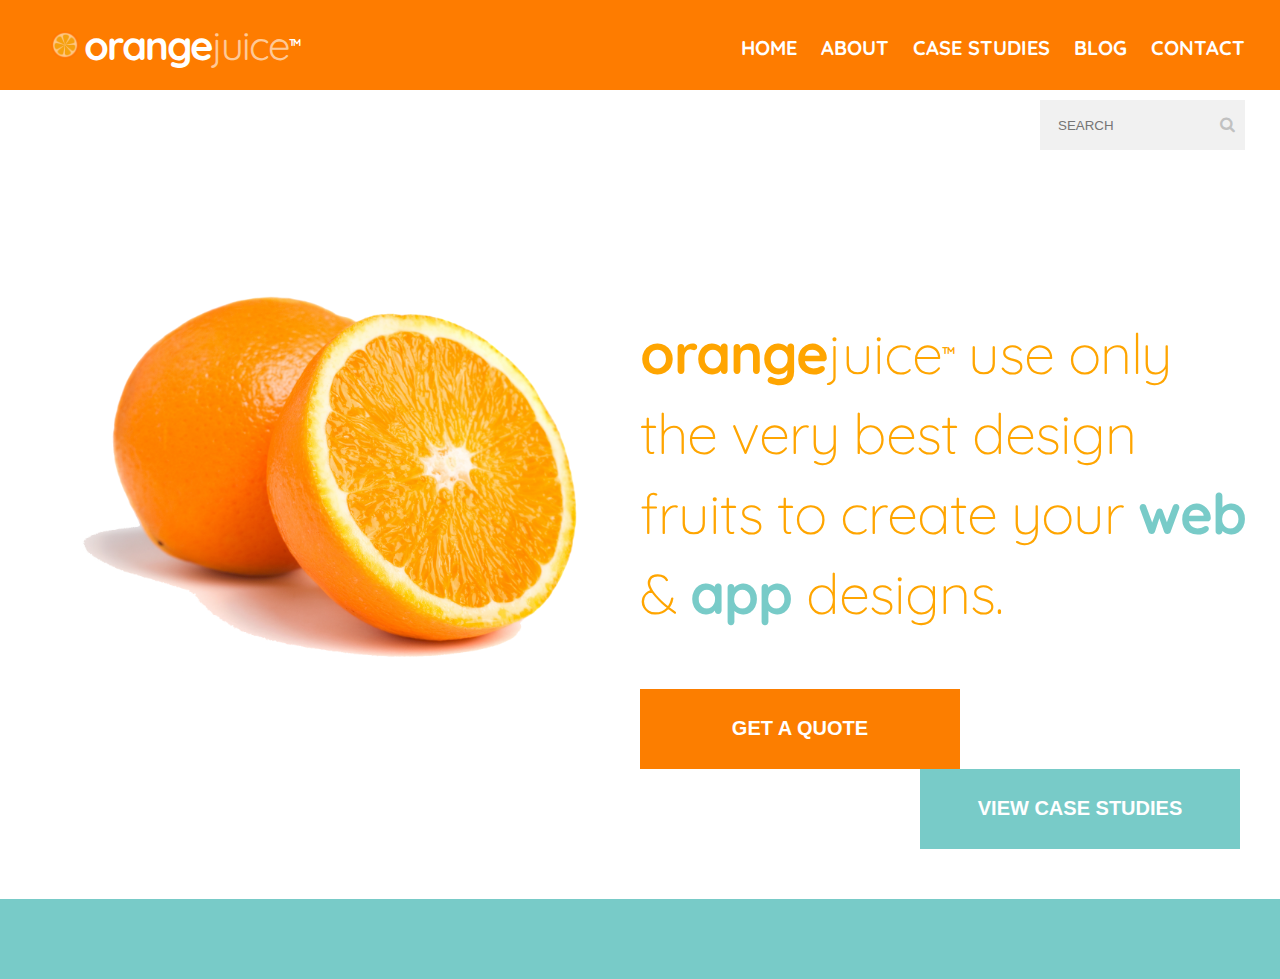
<file: HW4 - week3 - Beginner/index.html>
<!DOCTYPE html>
<html>
  <head>
    <meta charset="utf-8">
    <meta name="Description" content="Week 3">
    <meta name="Author" content="Rommy Joyce">

    <!-- Page title -->
    <title>HW3 - Beginner</title>

    <!-- Adding favorite icons -->
    <link rel="favority icon" href="img/orangelogo.png">

    <!-- fontawesome cdn -->
    <link rel="stylesheet" href="http://maxcdn.bootstrapcdn.com/font-awesome/4.7.0/css/font-awesome.min.css">

    <!-- Google Fonts -->
    <link href="https://fonts.googleapis.com/css?family=Quicksand" rel="stylesheet">

    <!-- Meta Viewport Tag -->
    <meta name="viewport" content="width=device-width, initial-scale=1">

    <!-- Including CSS to Html -->
    <link rel="stylesheet" type="text/css" href="css/main.css">


  </head>
  <body>

    <!-- **************** Navigation Section ******************** -->
    <nav>
      <div class="logo">
        <img src="img/orangelogo.png" alt="half orange logo">
        <div>
          <h1>orange<span>juice</span><sup>TM</sup></h1>
        </div>
      </div>

      <div class="sitenav">
        <ul>
          <li><a href="#">HOME</a></li>
          <li><a href="#">ABOUT</a></li>
          <li><a href="#">CASE STUDIES</a></li>
          <li><a href="#">BLOG</a></li>
          <li><a href="#">CONTACT</a></li>
        </ul>
      </div>

    </nav>

    <!-- **************** Search Section ******************** -->
    <header>
      <input placeholder="SEARCH" type="text" name="" value="">
      <i class="fa fa-search" aria-hidden="true"></i>
    </header>

    <!-- ****************  Section ******************** -->
    <section>
      <div class="image">
        <img src="img/oranges.png" alt="ranges">
      </div>

      <div class="aside">
        <p><span>orange</span>juice<sup>TM</sup> use only the very best design fruits to create your <span>web</span> &#38 <span>app</span> designs.</p>
        <button class="button-orange"type="button" name="button">GET A QUOTE</button>
        <button class="button-aqua" type="button" name="button">VIEW CASE STUDIES</button>
      </div>
    </section>

    <!-- ****************  Footer Section ******************** -->
    <footer>
    </footer>

  </body>
</html>
</file>
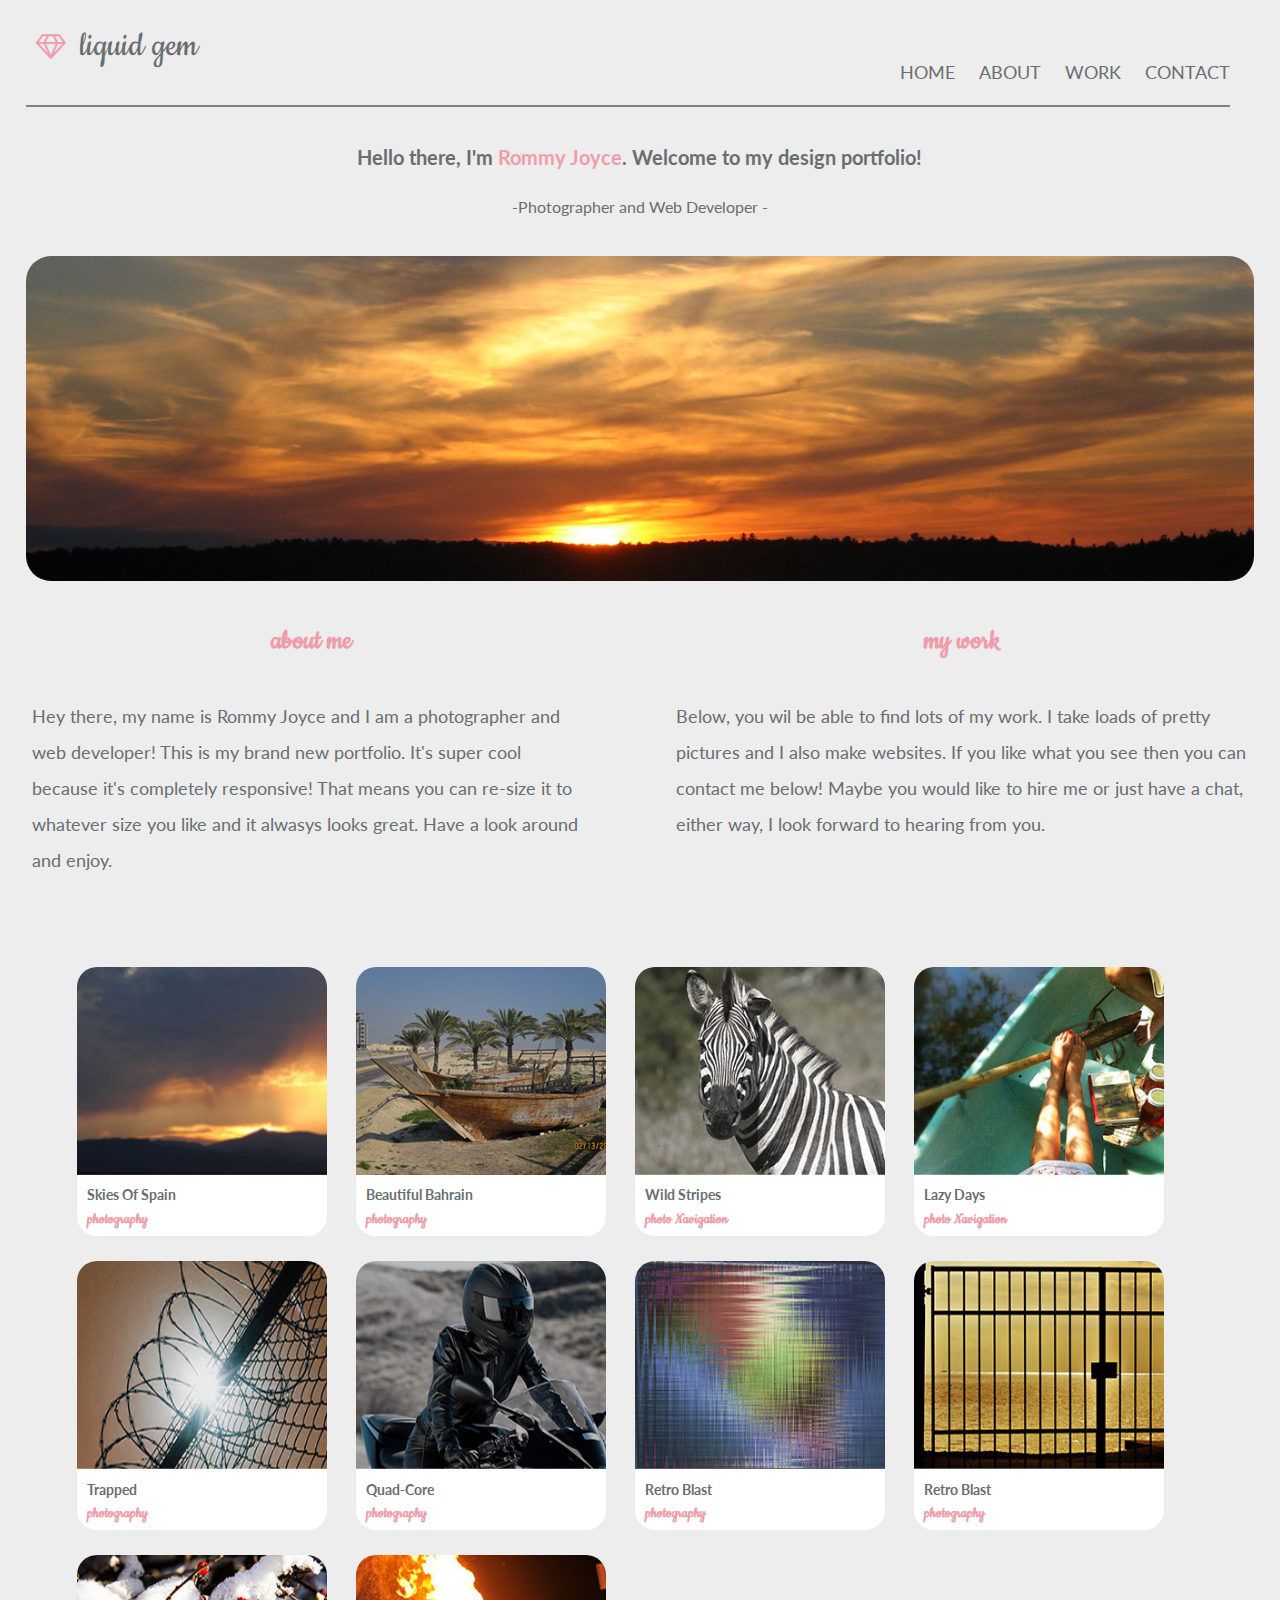
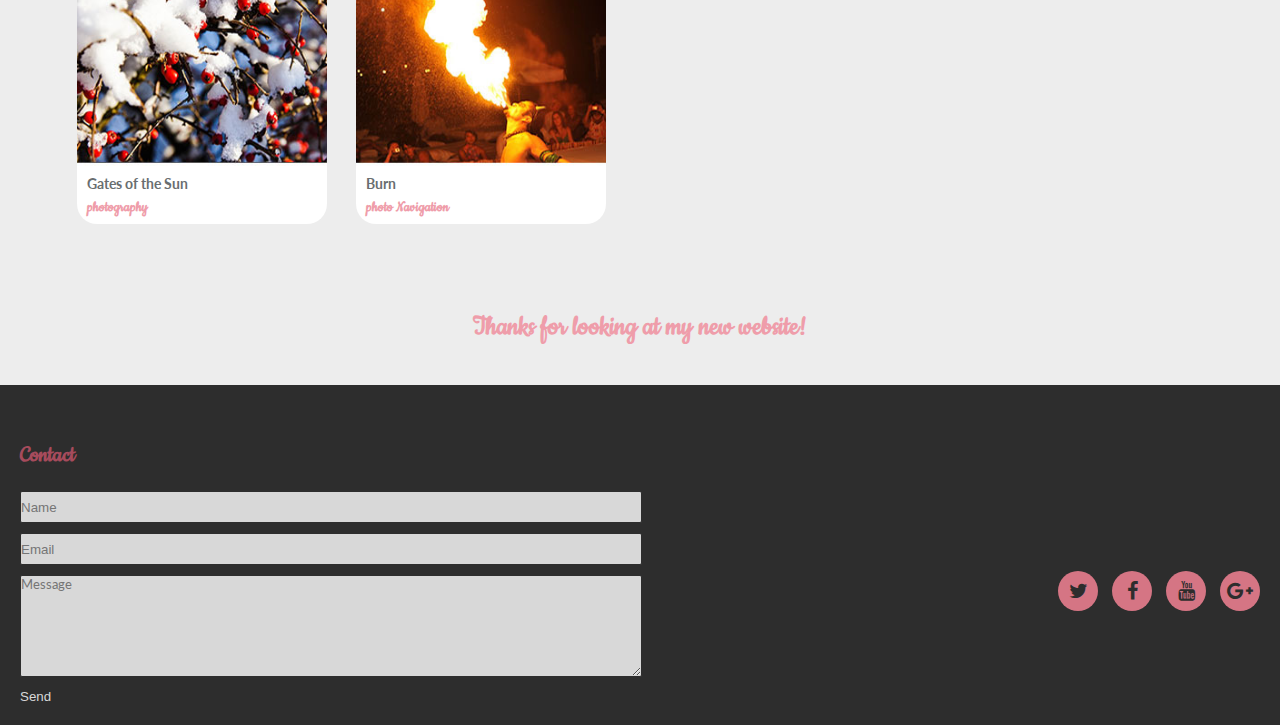
<file: HW4 - week3 - Intermediate/index.html>
<!DOCTYPE html>
<html>
  <head>
    <meta charset="utf-8">
    <meta name="Description" content="Week 2">
    <meta name="Author" content="Rommy Joyce">

    <!-- Page title -->
    <title>Homework 3 - Intermediate</title>

    <!-- Adding favorite icons -->
    <link rel="favority icon" href="http://www.codifyacademy.com/favicon.ico?v=2">

    <!-- fontawesome cdn -->
    <link rel="stylesheet" href="http://maxcdn.bootstrapcdn.com/font-awesome/4.7.0/css/font-awesome.min.css">

    <!-- Google Fonts -->
    <link href="https://fonts.googleapis.com/css?family=Cookie|Lato|Poppins" rel="stylesheet">

    <!-- Meta Viewport Tag -->
    <meta name="viewport" content="width=device-width, initial-scale=1">

    <!-- Including CSS to Html -->
    <link rel="stylesheet" type="text/css" href="css/main.css">

  </head>



<body>
  <!--***************** Navigation  **********************-->
  <nav>
    <div class="wrapper">
      <div class="logo">
        <span><i class="fa fa-diamond" aria-hidden="true"></i></span>
        <span>liquid gem</span>
      </div>

      <div class="sitenav">
        <ul>
          <li><a href="#">HOME</a></li>
          <li><a href="#about">ABOUT</a></li>
          <li><a href="#work">WORK</a></li>
          <li><a href="#contact">CONTACT</a></li>
        </ul>
      </div>
    </div>
  </nav>

  <!--********************** Header  **********************-->
  <header>
    <p>Hello there, I'm <span>Rommy Joyce</span>. Welcome to my design portfolio!</p>
    <span>-Photographer and Web Developer -</span>

    <div>
      <img src="img/sunset.jpg" alt="sunset background">
    </div>
  </header>

  <!--**********************  Section **********************-->
  <section>
    <div id="about">
      <h1>about me</h1>
      <p>Hey there, my name is Rommy Joyce and I am a photographer and web developer! This is my brand new portfolio. It's super cool because it's completely responsive! That means you can re-size it to whatever size you like and it alwasys looks great. Have a look around and enjoy.</p>
    </div>

    <div id="work">
      <h1>my work</h1>
      <p>Below, you wil be able to find lots of my work. I take loads of pretty pictures and I also make websites. If you like what you see then you can contact me below! Maybe you would like to hire me or just have a chat, either way, I look forward to hearing from you.</p>
    </div>

    <div class="photos">
      <ul>
        <li> <a href="#"><h2>Skies Of Spain</h2> <span>photography</span></a></li>
        <li> <a href="#"><h2>Beautiful Bahrain</h2> <span>photography</span></a></li>
        <li> <a href="#"><h2>Wild Stripes</h2> <span>photo Navigation</span></a></li>
        <li> <a href="#"><h2>Lazy Days</h2> <span>photo Navigation</span></a></li>
        <li> <a href="#"><h2>Trapped</h2> <span>photography</span></a></li>
        <li> <a href="#"><h2>Quad-Core</h2> <span>photography</span></a></li>
        <li> <a href="#"><h2>Retro Blast</h2> <span>photography</span></a></li>
        <li> <a href="#"><h2>Retro Blast</h2> <span>photography</span></a></li>
        <li> <a href="#"><h2>Gates of the Sun</h2> <span>photography</span></a></li>
        <li><a href="#"><h2>Burn</h2> <span>photo Navigation</span></a></li>
      </ul>

    </div>

      <h1>Thanks for looking at my new website!</h1>
  </section>

  <!--**********************  Footer **********************-->
  <footer>
    <div id="contact">
      <h1>Contact</h1>
      <input type="text" placeholder="Name">
      <br>
      <input type="text" placeholder="Email">
      <br>
      <textarea name="name" placeholder="Message"></textarea>
      <br>
      <button type="button">Send</button>
    </div>

    <div class="social-media">
      <ul>
        <li><button><i class="fa fa-twitter"></i></button></li>
        <li><button><i class="fa fa-facebook" aria-hidden="true"></i></button></li>
        <li><button><i class="fa fa-youtube" aria-hidden="true"></i></button></li>
        <li><button><i class="fa fa-google-plus" aria-hidden="true"></i></button></li>
      </ul>
    </div>

  </footer>


</body>

</html>
</file>
<file: HW4 - week3 - Beginner/css/main.css>
/*========================================================
          Sitewide Styles
==========================================================*/
/*multiple selector*/
* {
  padding: 0;
}

body {
  margin: 0 auto;
  background: white;
  font-family: 'Quicksand', sans-serif;
}

/*========================================================
          Top Section - Navigation
========================================================*/
nav {
  background: #fe7c00;
  height: 90px;
}

.logo {
  padding-left: 50px;
  display: inline-block;
}

.logo div {
  display: inline-block;
}

.logo img {
  width: 30px;
  height: 30px;
  padding-top: 30px;
}

.logo h1 {
  color: white;
  font-size: 40px;
  letter-spacing: -2px;
  margin: 0 auto;
  padding-top: 20px;
}

.logo span {
  font-weight: lighter;
  color: rgba(255,255,255,0.6);
}

.logo sup {
  font-size: 10px;
}

.sitenav {
  display: inline-block;
  float: right;
}

.sitenav ul{
  list-style: none;
  margin: 0 auto;
  padding: 35px;
}

.sitenav li {
  display: inline-block;
  padding-left: 20px;
}

.sitenav a {
  text-decoration: none;
  color: white;
  font-size: 20px;
  font-weight: bold;
}

/*========================================================
           Search Section
========================================================*/
header {
  clear: both;
  float: right;
  margin: 5px 35px;
  padding: 10px;
  background: #f1f1f1;
  height: 30px;
}

header input {
  border: none;
  background: transparent;
  width: 150px;
  padding: 8px;
}

header i {
  color: #c1c1c1;
}

/*========================================================
           Section
========================================================*/
section {
  margin: 0 auto;
  padding: 100px 20px;
  clear: both;
}

section img {
  width: 50%;
  height: 50%;
  float: left;
}

.aside {
  float: right;
  margin: 0 auto;
  width: 50%;
  margin-bottom: 50px;
}

.aside p {
  font-size: 56px;
  font-weight: lighter;
  color: orange;
  letter-spacing: -1px;
  line-height: 80px;
}

.aside span:first-child {
  font-weight: bold;
}

.aside sup {
  font-size: 10px;
  font-weight: bold;
}

.aside span:nth-child(n+2) {
  color: #78cbc8;
  font-weight: bold;
}

section button {
  color: white;
  border: none;
  width: 320px;
  height: 80px;
  padding: 20px 40px;
  font-size: 20px;
  font-weight: bold;
}

.button-orange {
  background-color: #fc7e00;
}

.button-aqua {
  background-color: #78cbc8;
  float: right;
  margin-right: 20px;
}

/*========================================================
        Footer Section
========================================================*/
footer {
  background-color: #78cbc8;
  margin: 0 auto;
  height: 80px;
  clear: both;
  width: 100%;
}


/*================================================
            Meta Viewport Tag
================================================*/

@media(max-width: 620px) {

  /*navigation section*/
  nav {
    width: 100%;
  }

  /*logo - image and name*/
  .logo {
    padding-left: 2%;
    margin-top: -10px;
    width: 100%;
  }

  .logo img {
    width: 20px;
    height: 20px;
  }

  .logo h1 {
    font-size: 30px;
  }

  /*Site navigation*/
  .sitenav {
    margin: 0 5px;
  }

  .sitenav ul{
    padding: 2px;
  }

  .sitenav li{
    padding-left: 5px;
    padding-top: 10px;
  }

  .sitenav a {
    font-size: 12px;
  }


  /*Search Section */
  header {
    margin: 5px;
    padding: 2px 3px;
  }

  header input {
    width: 80px;
    font-size: 12px;
  }


  /*Main section*/
  section {
    padding: 20px 10px;
  }

  section img {
    width: 60%;
  }

  .aside {
    float: none;
    width: 80%;
  }

  .aside p {
    font-size: 16px;
    line-height: 30px;
  }

  .aside sup {
    font-size: 6px;
    font-weight: normal;
  }

  /*Buttons */
  section button {
    width: 80px;
    height: 30px;
    padding: 2px;
    font-size: 10px;
    font-weight: normal;
  }

}
</file>
<file: HW4 - week3 - Intermediate/css/main.css>
/*========================================================
          Sitewide Styles
==========================================================*/
/*multiple selector*/
* {
  padding: 0;
}

body {
  margin: 0 auto;
  background: #ededed;
  font-family: 'Lato', sans-serif;
  color: #696e70;
}

a {
  text-decoration: none;
  color: #696e70;
}

li {
  list-style: none;
  display: inline;
}

/*========================================================
          Top Section - Navigation
========================================================*/
nav {
  margin: 0 auto;
  padding: 25px 2% 10px 2%;

}

.wrapper{
  height: 80px;
  width: 98%;
  border: none;
  border-bottom: 2px solid grey;
}

.logo {
  float: left;
}

.logo i {
  color: #ef9daa;
  font-size: 26px;
}

.logo span {
  font-family: 'Cookie', cursive;
  font-size: 38px;
  padding-left: 10px;
}

.sitenav {
  padding-top: 20px;
  float: right;
}

.sitenav li {
  padding-left: 20px;
}

.sitenav a {
  font-size: 18px;
}

/*========================================================
          Header Section - Content
========================================================*/
header {
  margin: 0 auto;
  width: 96%;
  text-align: center;
}

header p {
  font-weight: bold;
  line-height: 2;
  font-size: 20px;
}

header span:first-child {
  color: #ef9daa;
}

header span:nth-child(2){
  font-size: 16px;
}

header div {
  padding-top: 40px;
}

header img {
  width: 100%;
  border-radius: 25px;
}


/*========================================================
          Sections
========================================================*/
section {
  margin: 0 auto;
  width: 95%;
  margin-bottom: 20px;
}

section h1 {
  color: #ef9daa;
  font-family: 'Cookie', cursive;
  font-size: 30px;
  text-align: center;
  padding: 20px 0;
}

section p {
  font-size: 18px;
  line-height: 2;
}

#about {
  float: left;
  width: 46%;
}

#work {
  float: right;
  width: 47%;
}

.photos {
  clear: both;
  padding: 30px 20px 30px;
}


.photos li{
  display: inline-block;
  border-radius: 20px;
  width: 230px;
  padding: 10px 10px 12px;
  padding-top: 212px;
  line-height: 10px;
  margin-top: 25px;
  margin-left: 25px;
}

.photos h2 {
  font-size: 14px;
  font-weight: bolder;
}

.photos span {
  color: #ef9daa;
  font-family: 'Cookie', cursive;
  font-weight: bold;
  padding: 0;
}

.photos li:first-child {
  background-image: url(../img/img1.jpg);
}

.photos li:nth-child(2) {
  background-image: url(../img/img2.jpg);
}

.photos li:nth-child(3){
  background-image: url(../img/img3.jpg);
}

.photos li:nth-child(4) {
  background-image: url(../img/img4.jpg);
}

.photos li:nth-child(5) {
  background-image: url(../img/img5.jpg);
}

.photos li:nth-child(6) {
  background-image: url(../img/img6.jpg);
}

.photos li:nth-child(7) {
  background-image: url(../img/img7.jpg);
}

.photos li:nth-child(8) {
  background-image: url(../img/img8.jpg);
}

.photos li:nth-child(9) {
  background-image: url(../img/img9.jpg);
}

.photos li:last-child {
  background-image: url(../img/img10.jpg);
}

.photos li {
  background-size: 278px;
  background-repeat: no-repeat;
}

/*========================================================
          Footer
========================================================*/
footer {
  background: #2d2d2d;
  margin: 0;
  padding: 20px;
  clear: both;
  height: 300px;
}

#contact {
  width: 50%;
  float: left;
}

#contact h1 {
  color: #a64b5c;
  font-family: 'Cookie', cursive;
  font-size: 25px;
  padding: 20px 0 0;
}

#contact input, textarea {
  background-color: #d8d8d8;
  border: 1px solid #2d2d2d;
  border-radius: 2px;
  width: 100%;
  height: 30px;
  margin: 5px 0;
}

#contact textarea {
  height: 100px;
  font-family: 'Lato', sans-serif;
}

#contact button {
  background: transparent;
  border: none;
  color: #d8d8d8;
}

.social-media {
  float: right;
}

.social-media button{
  width: 40px;
  height: 40px;
  border-radius: 100%;
  border: none;
  background: #d57584;
  margin-left: 10px;
}

.social-media {
  padding-top: 150px;
}

.social-media ul {
  padding-left: 20px;
}

.social-media i{
  color: #2d2d2d;
  font-size: 20px;
}


/*================================================
            Meta Viewport Tag
================================================*/

@media(max-width: 620px) {

  /*Navigation section*/
  .logo {
    float: none;
    text-align: center;
  }

  .sitenav {
    padding-top: 0;
  }

  .sitenav a {
    font-size: 12px;
  }

  /*Header section*/
  header {
    padding: 0;
  }

  header p {
    font-size: 16px;
    line-height: 1.5;
  }

  header span:nth-child(2){
    font-size: 12px;
  }

  header img {
    width: 90%;
    border-radius: 15px;
  }

  /*About me and Work section*/
  section {
    margin: 0 auto;
    width: 90%;
  }

  #about, #work {
    float: none;
    width: 100%;

  }

  section h1 {
    font-size: 25px;
    padding: 0;
  }

  section p {
    font-size: 14px;
    line-height: 1.8;
    text-align: center;
  }

  .photos {
    padding: 0;
  }

  .photos li {
    background-size: 100%;
    background-color: white;
    width: 30%;
    padding-top: 75px;
  }

  .photos a {
    line-height: 0;
  }

  .photos h2 {
    font-size: 10px;
    font-weight: normal;
    margin-bottom: 0;
  }

  .photos span {
    font-weight: normal;
    font-size: 10px;
  }

  /*footer*/
  footer {
    height: 400px;
  }

  #contact {
    width: 100%;
  }

  .social-media
  {
    clear: both;
    padding: 30px 10px 10px;
    text-align: center;
    float: none;
    width: 100%;
  }

  .social-media ul {
      padding-bottom: 10px;
  }

  .social-media button {
    width: 30px;
    height: 30px;
  }

  .social-media i {
    font-size: 16px;
  }

  #contact input, #contact textarea {
    padding-left: 5px;
  }


}
</file>
